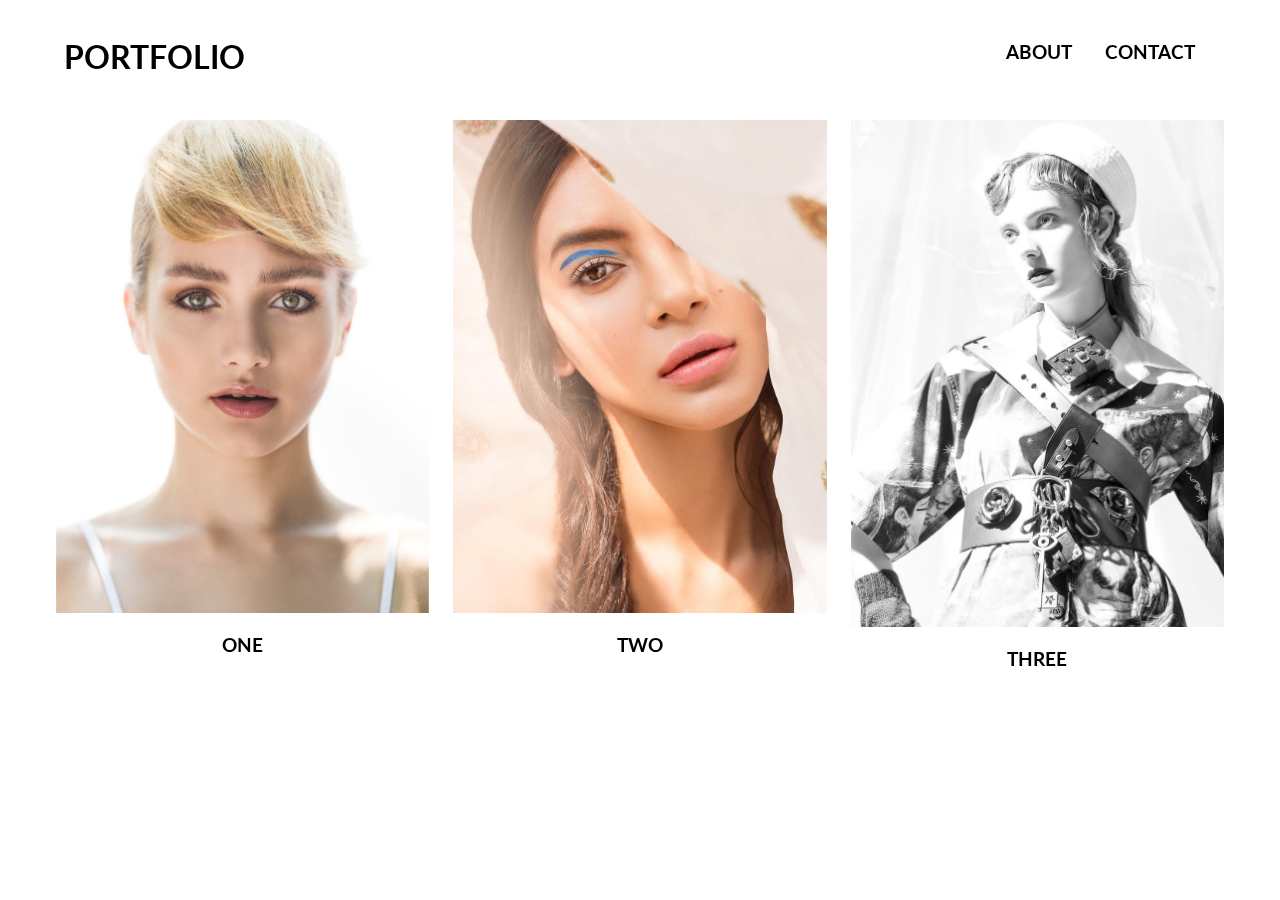
<file: index.html>
<!DOCTYPE html>
<html lang="en">
<head>
	<meta charset="UTF-8">
	<title>Portfolio</title>
	<link rel="stylesheet" href="css/styles.css">
	<meta name="viewport" content="width=device-width, initial-scale=1">
<link href=' http://fonts.googleapis.com/css?family=Lato:100' rel='stylesheet' type='text/css'>



</head>

<body>	
	<!-- Nav bar/header links -->
	<header>
		<nav> 
			<div class="wrapper">
				<div class="logo">
					<h1><a href="index.html">portfolio</a></h1>
				</div>

				<div class ="nav--default">
					<a href="about.html">About</a>
					<a href = "#">Contact</a>
				</div>
				
				<div class ="nav--mobile">
					<img src="images/menu-list.jpg">
				</div>

				<div class="nav--mobile--menu">
					<a href="about.html">About</a>
					<a href = "#">Contact</a>
				</div>

			</div>
		</nav>
	</header>


	<!-- Featured images -->
	<div class="main">
		<div class="featured--image" >
			<img src="images/image1.jpg">
			<h2>one</h2>
		</div>

		<div class="featured--image2" >
			<img src="images/image2.jpg">
			<h2>two</h2>
		</div>

		<div class="featured--image3" >
			<img src="images/image3.jpg">
			<h2>three</h2>
		</div>

	</div>



	<!-- Modal overlay -->
	<div class="modal--overlay"></div>


	<!-- full screen mode -->
	<div class="fullscreen">
		<img src="images/image1.jpg">
	</div>

	<div class="fullscreen2" >
		<img src="images/image2.jpg">
	</div>

	<div class="fullscreen3">
		<img src="images/image3.jpg">
	</div>








	<script src="js/main.js"></script>
</body>
</html>
</file>
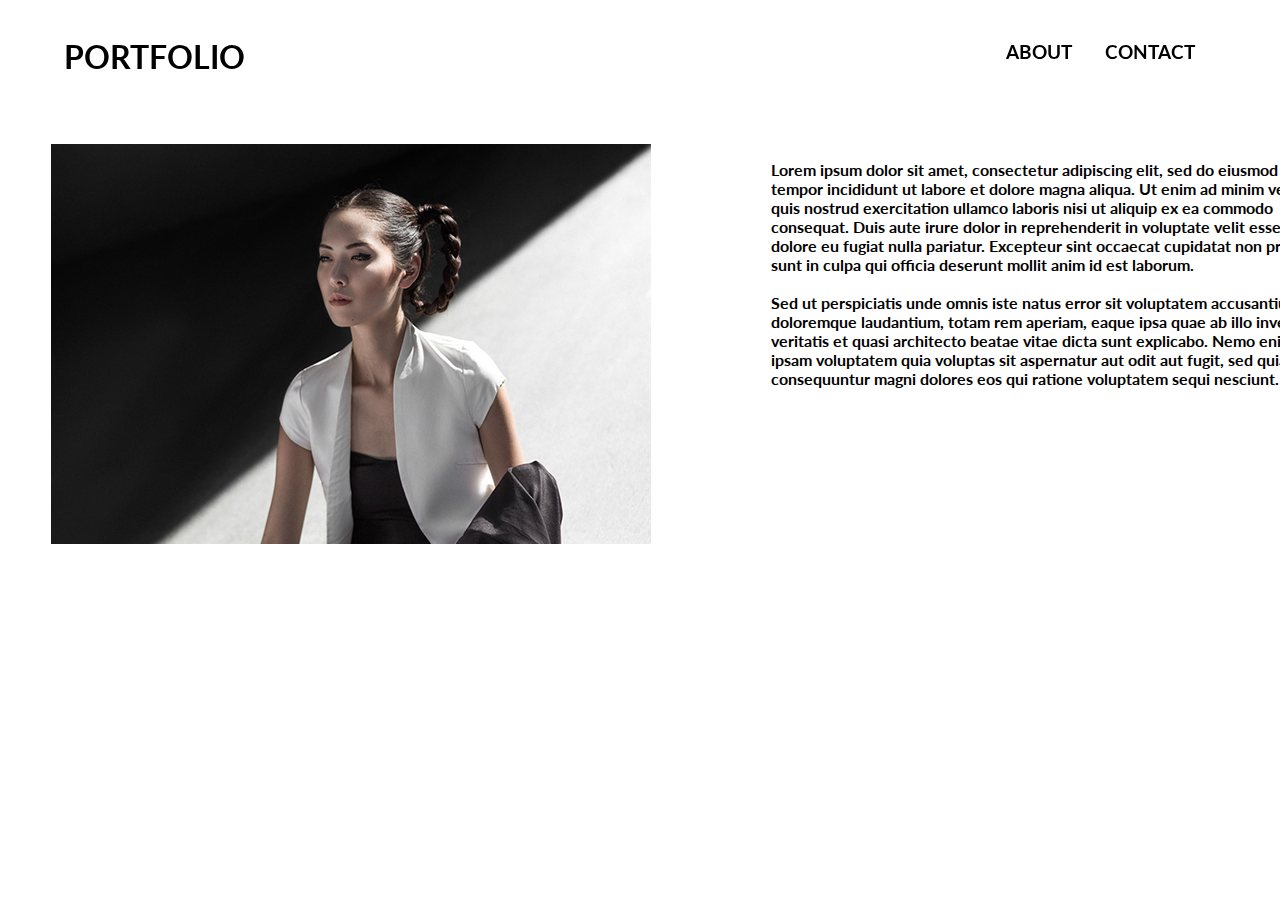
<file: about.html>
<!DOCTYPE html>
<html lang="en">
<head>
	<meta charset="UTF-8">
	<title>Portfolio</title>
	<link rel="stylesheet" href="css/styles.css">
	<meta name="viewport" content="width=device-width, initial-scale=1">
	<link href=' http://fonts.googleapis.com/css?family=Lato:100' rel='stylesheet' type='text/css'>



</head>

<body>	
	<!-- Nav bar/header links -->
	<header>
		<nav> 
			<div class="wrapper">
				<div class="logo">
					<h1><a href="index.html">portfolio</a></h1>
				</div>

				<div class ="nav--default">
					<a href="about.html">About</a>
					<a href = "#">Contact</a>
				</div>
				
				<div class ="nav--mobile">
					<img src="images/menu-list.jpg">
				</div>

				<div class="nav--mobile--menu">
				<a href="about.html">About</a>
					<a href = "#">Contact</a>
				</div>

			</div>
		</nav>
	</header>

	<!-- About -->
	<div class="wrapper--about">
		<div class="about--photo">
		<img src="images/image4.jpg">
		</div>

		<div class = "about--text">
			<p> Lorem ipsum dolor sit amet, consectetur adipiscing elit, sed do eiusmod tempor incididunt ut labore et dolore magna aliqua. Ut enim ad minim veniam, quis nostrud exercitation ullamco laboris nisi ut aliquip ex ea commodo consequat. Duis aute irure dolor in reprehenderit in voluptate velit esse cillum dolore eu fugiat nulla pariatur. Excepteur sint occaecat cupidatat non proident, sunt in culpa qui officia deserunt mollit anim id est laborum. 
			<br/><br/>
			Sed ut perspiciatis unde omnis iste natus error sit voluptatem accusantium doloremque laudantium, totam rem aperiam, eaque ipsa quae ab illo inventore veritatis et quasi architecto beatae vitae dicta sunt explicabo. Nemo enim ipsam voluptatem quia voluptas sit aspernatur aut odit aut fugit, sed quia consequuntur magni dolores eos qui ratione voluptatem sequi nesciunt. </p> 

		</div>
	</div>
	<script src="js/main.js"></script>
</body>
</html>
</file>
<file: css/styles.css>
body{
	margin: 0;
	font-family: sans-serif;

}

/*text styles*/
h1{
	text-transform: uppercase;
	padding-left: 1.5em;
	font-family: 'Lato';

}

h1>a{
	text-decoration: none;
	color: black;
}

h2{
	text-transform: uppercase;
	text-align: center;
	font-size: 1.2em;
	font-weight: bold;
	font-family: 'Lato';
}


/*header*/
nav{
	background-color: white;
	width: 100%;
	padding-bottom: 4em;

}

.wrapper{
	display: flex;
	justify-content: space-between;
	padding: 1em;
	position: fixed;

}
	
.nav--default{
	padding: 1.5em;
	position: fixed;
	right: 2em;
	display:none;
}

.nav--default>a, .nav--mobile--menu>a {
	text-decoration: none;
	color: black;
	padding-right: 1.5em;
	font-family: 'Lato';
	text-transform: uppercase;
	font-size: 1.2em;
	font-weight: bold;

}

.nav--mobile {
	padding-top: 1em;
	position: fixed;
	right: 2em;
}

.nav--mobile > img{
	width: 2em;
}

/*mobile menu*/
.nav--mobile--menu {
    transform: translateY(-500px);
    
}

.nav--mobile--menu>a{
	text-decoration: none;
	color: black;
}

.nav--mobile--menu.is-open {
	background-color: transparent;
    width: 4em;
    transition: all ease 0.5s;
    transform: translateY(80px);
    text-align: center;


}

.nav--mobile--menu a {
    display: block;
} 


/*main grid for images*/

.main{
	display: grid;
	grid-template-columns: 1fr;
	grid-gap: 1.5em;
	padding: 3.5em;
}


@media all and (min-width: 700px) {
	.nav--mobile {
		display: none;

	}
	.nav--default {
		display: inline-block;
	}
	.main {
		grid-template-columns: repeat(2, 1fr);
	}
	

}

@media all and (min-width: 1010px) {
	

	.main {
		grid-template-columns: repeat(3, 1fr);
	}

	.nav--mobile--menu{
		display: none;
	}
	

}


.featured--image > img{
	max-width: 100%;
	max-height: 35em;
	overflow: hidden;

}

.featured--image2 > img{
	max-width: 100%;
	max-height: 35em;
	overflow: hidden;

}

.featured--image3 > img{
	max-width: 100%;
	max-height: 35em;
	overflow: hidden;

}

/*full screen open*/

.modal--overlay {
	background-color: rgba(255,255,255,0.9);
	position: fixed;
	top:0;
	bottom:0;
	left:0;
	right:0;
	opacity:0;
	transition: opacity ease 0.5s,
	z-index 0s 0.5s linear;
	z-index:-1;
	text-align: center;
}


.modal--overlay.is-open{
	opacity: 1;
	transition: opacity ease 0.5s,
	z-index 0s linear;
	z-index: 5;
}



.arrow--left.is-open{
	cursor: pointer;
	position: absolute;
	top: 50%;
	margin-top: -45px;
	left:0;
	width: 70px;
	height: 90px;
	font-size: 3em;
	background-color: transparent;
	text-decoration: none;
	border: 0;

}

.arrow--right.is-open{
	cursor: pointer;
	position: absolute;
	top: 50%;
	margin-top: -45px;
	right:0;
	width: 70px;
	height: 90px;
	font-size: 3em;
	background-color: transparent;
	border: 0;

}

.fullscreen.is-open, .fullscreen2.is-open, .fullscreen3.is-open{
	opacity: 1;
	transition: opacity ease 0.5s,
	z-index 0s linear;
	z-index: 5;
}

.fullscreen, .fullscreen2, .fullscreen3{
	z-index:-1;
	position: fixed;
	top:0;
	bottom:0;
	left:0;
	right:0;
	opacity:0;
	text-align: center;
}

.fullscreen > img, .fullscreen2 > img, .fullscreen3 > img{
	max-width: 100%;
	max-height: 45em;
	padding-top: 1em;
	overflow: hidden;
	
}



/*About CSS*/


.wrapper--about{
	display: flex;
justify-content: space-between;
	width: 1280px;
	padding-left: 3.2em;
	padding-top: 5em;
}
.about--photo{
	max-width: 50%;
	max-height: 25em;
	overflow: hidden;
	
}

.about--text{
	width: 35em;
	font-family: lato;
	font-weight: bold;
	top: 0;
}
</file>
